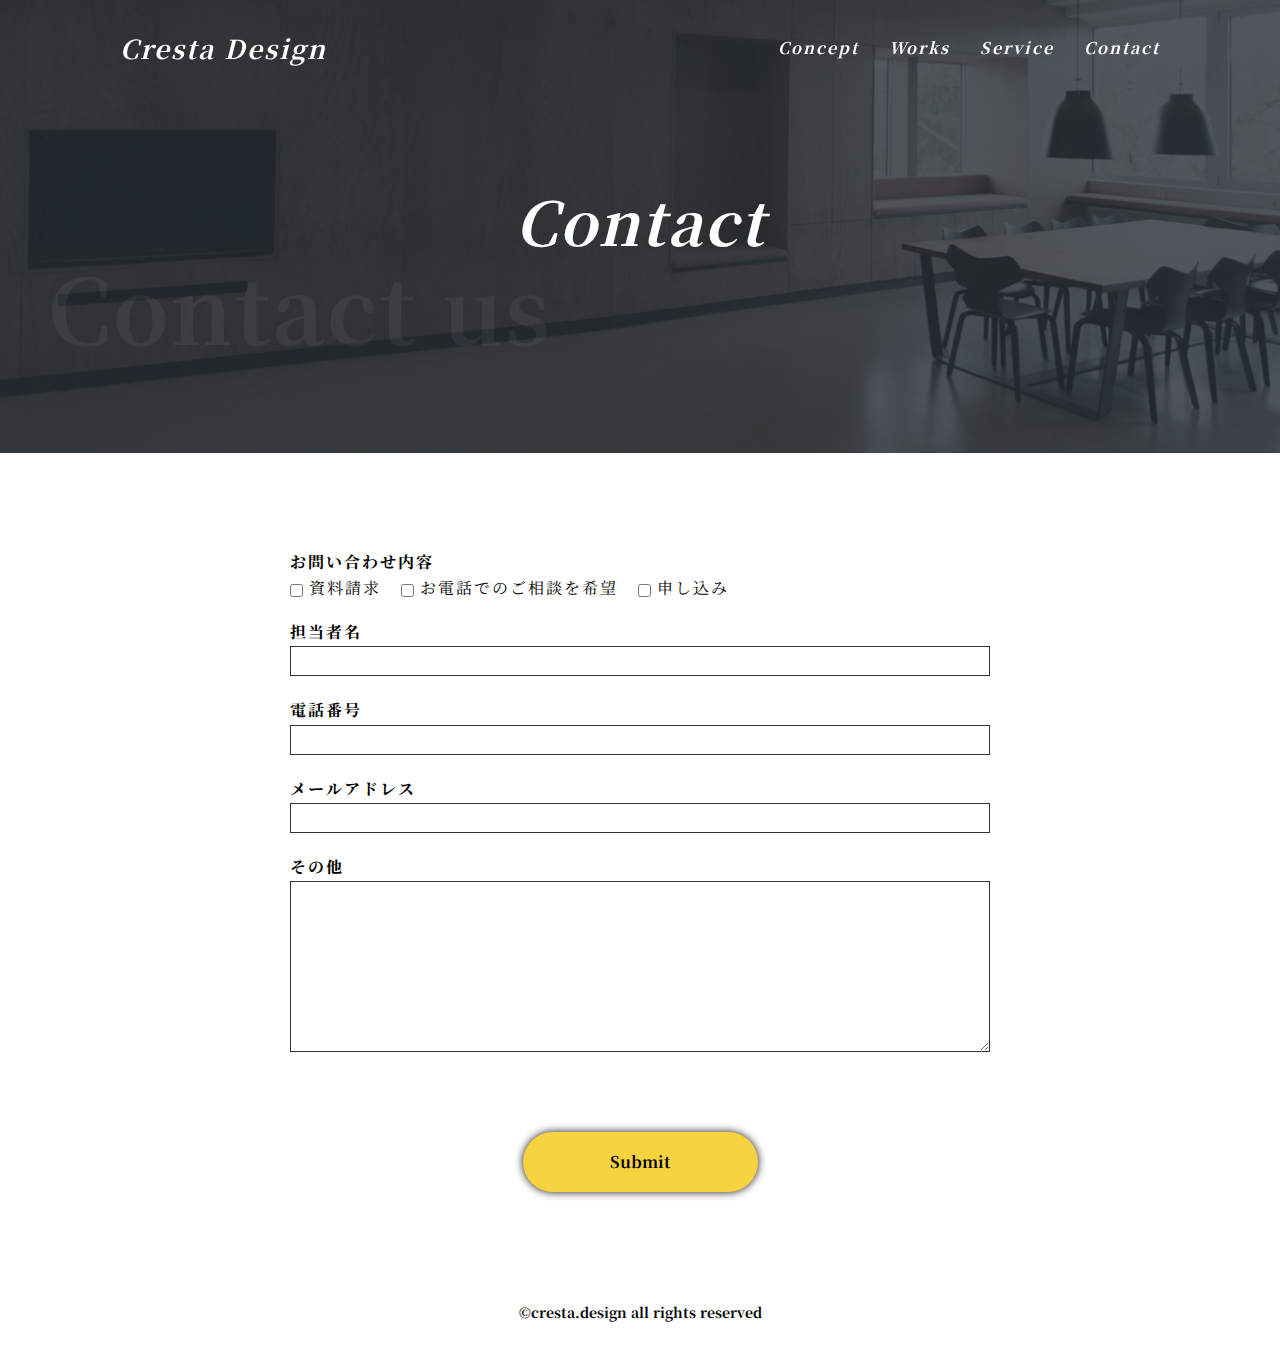
<file: docs/contact.html>
<DOCTYPE! html>
  <html lang="ja">
    <head>
      <meta charset="UTF-8" />
      <meta name="robots" content="noindex, nofollow" />
      <meta
        name="viewport"
        content="width=device-width, initial-scale=1.0, minimum-scale=1.0"
      />
      <title>cresta_second ContactPage</title>
      <link
        href="https://fonts.googleapis.com/css2?family=Noto+Serif+JP:wght@400;500;600;700&family=Noto+Serif:ital,wght@0,400;0,700;1,400;1,700&display=swap"
        rel="stylesheet"
      />
      <link rel="stylesheet" href="css/destyle.css" />
      <link rel="stylesheet" href="css/contact_page.css" />
    </head>
    <body>
      <header class="header">
        <div class="header-wrapper">
          <div class="header-logo"><a href="index.html">Cresta Design</a></div>
          <div class="header-nav">
            <ul>
              <li class="nav-item"><a href="index.html#concept">Concept</a></li>
              <li class="nav-item"><a href="index.html#works">Works</a></li>
              <li class="nav-item"><a href="index.html#service">Service</a></li>
              <li class="nav-item"><a href="index.html#contact">Contact</a></li>
            </ul>
          </div>
          <div class="header-humberger">
            <div class="header-humberger-area">
              <span></span><span></span><span></span>
            </div>
          </div>
          <div class="humberger-modal">
            <ul class="humberger-nav-list">
              <li class="humberger-nav-item">
                <a href="index.html#concept" id="humberger-nav-item-link"
                  >Concept</a
                >
              </li>
              <li class="humberger-nav-item">
                <a href="index.html#works" id="humberger-nav-item-link"
                  >Works</a
                >
              </li>
              <li class="humberger-nav-item">
                <a href="index.html#service" id="humberger-nav-item-link"
                  >Service</a
                >
              </li>
              <li class="humberger-nav-item">
                <a href="index.html#contact" id="humberger-nav-item-link"
                  >Contact</a
                >
              </li>
            </ul>
          </div>
        </div>
      </header>
      <section class="first-view">
        <a class="first-view-area" href="index.html#contact">
          <p class="contact-title">Contact</p>
          <p class="section-title-our">Contact us</p>
        </a>
      </section>
      <section class="contact">
        <form class="contact-form">
          <div class="contact-form-container type">
            <p class="heading">お問い合わせ内容</p>
            <div class="type-list">
              <div class="type-item">
                <input type="checkbox" id="check-01" name="document" />
                <label for="check-01">資料請求</label>
              </div>
              <div class="type-item">
                <input type="checkbox" id="check-02" name="phone-call" />
                <label for="check-02">お電話でのご相談を希望</label>
              </div>
              <div class="type-item">
                <input type="checkbox" id="check-03" name="sign-up" />
                <label for="check-03">申し込み</label>
              </div>
            </div>
          </div>
          <div class="contact-form-container name">
            <p class="heading">担当者名</p>
            <input type="text" />
          </div>
          <div class="contact-form-container phone">
            <p class="heading">電話番号</p>
            <input type="text" />
          </div>
          <div class="contact-form-container mail">
            <p class="heading">メールアドレス</p>
            <input type="text" />
          </div>
          <div class="contact-form-container textarea">
            <p class="heading">その他</p>
            <textarea
              name="contact-content"
              id="contact-textarea"
              cols="30"
              rows="10"
            ></textarea>
          </div>
          <input type="submit" class="button" value="Submit" />
        </form>
      </section>
      <footer class="footer">
        <p class="footer-text">©︎cresta.design all rights reserved</p>
      </footer>
      <script
        src="https://code.jquery.com/jquery-3.6.1.min.js"
        integrity="sha256-o88AwQnZB+VDvE9tvIXrMQaPlFFSUTR+nldQm1LuPXQ="
        crossorigin="anonymous"
      ></script>
      <script src="js/main.js"></script>
    </body></html
></DOCTYPE!>
</file>
<file: docs/css/contact_page.css>
@charset "UTF-8";
@import url("https://fonts.googleapis.com/css2?family=Noto+Serif+JP:wght@400;500;600;700&family=Noto+Serif:ital,wght@0,400;0,700;1,400;1,700&display=swap");
html {
  font-size: 62.5%;
  font-family: "Noto Serif JP", "Noto Serif", メイリオ, sans-serif;
  font-weight: bold;
}
body {
  background-color: #fff;
  letter-spacing: 2px;
}

/*--------------------------
    HEADER
----------------------------*/
.header {
  height: 96px;
  position: fixed;
  top: 0;
  left: 0;
  right: 0;
  z-index: 10;
  color: #fff;
  font-style: italic;
}
/*scrollTopが752-96=656 をすぎるとこのクラスを付加*/
.header-bg-dark {
  background-color: #282f35;
}
.header-wrapper {
  display: flex;
  margin: auto 120px;
  justify-content: space-between;
  align-items: center;
  position: absolute;
  top: 0;
  right: 0;
  bottom: 0;
  left: 0;
}
.header-logo {
  font-size: 2.6rem;
}
.header-nav ul {
  display: flex;
  flex-direction: row;
  font-size: 1.6rem;
}
.header-nav .nav-item {
  display: inline-block;
  margin-left: 30px;
}

/*--------------------------
    FIRST VIEW
----------------------------*/
.first-view {
  width: 100%;
  height: 453px;
  background: url(../img/contact-page-bgi@2x.jpg) no-repeat;
  background-position: center;
  background-size: cover;
  padding-top: 96px;
}
.first-view-area {
  display: block;
  padding-top: 90px;
  width: 100%;
  height: 357px;
}
.contact-title {
  font-size: 6rem;
  color: #fff;
  font-style: italic;
  text-align: center;
}
.section-title-our {
  margin-left: 48px;
  color: #fff;
  opacity: 5%;
  font-size: 9rem;
}
.header-humberger {
  display: none;
}
.humberger-modal {
  display: none;
}

/*--------------------------
    CONTACT
----------------------------*/
.contact {
  width: 100%;
  background-color: #fff;
  padding-top: 100px;
  padding-bottom: 80px;
}
.contact-form {
  margin: 0 auto;
  max-width: 700px;
  width: 95%;
}
.contact-form-container {
  width: 100%;
  margin-bottom: 25px;
}
.contact-form-container .heading {
  font-size: 1.6rem;
}
.type-list {
  margin-top: 8px;
  display: flex;
  justify-content: flex-start;
  list-style: none;
}
.type-item {
  margin-right: 20px;
  font-size: 1.6rem;
  font-family: "Noto Serif JP";
  font-weight: normal;
}
.contact-form-container input[type="text"] {
  border: 1px solid #333;
  padding: 5px;
  font-size: 1.4rem;
  font-weight: normal;
  display: block;
  margin-top: 5px;
  width: 100%;
  height: 30px;
}
.contact-form-container textarea {
  padding: 5px;
  font-size: 1.4rem;
  font-weight: normal;
  width: 100%;
  height: 171px;
  border: 1px solid #333;
  margin-top: 5px;
}
.contact-form input[type="submit"] {
  display: block;
  margin: 80px auto 0;
  width: 235px;
  height: 60px;
  border-radius: 30px;
  background-color: #f7d43f;
  box-shadow: 0 0 8px #1b1310;
  text-align: center;
  font-size: 1.6rem;
  font-weight: bold;
  line-height: 3.75;
}
.contact-form input[type="submit"]:hover {
  opacity: 0.8;
}

/*--------------------------
    FOOTER
----------------------------*/
.footer {
  background-color: #fff;
  height: 80px;
  display: flex;
  justify-content: center;
  align-items: center;
}
.footer-text {
  font-size: 1.4rem;
  text-align: center;
  letter-spacing: 0;
}

/*--------------------------
    MEDIA SCREEN
----------------------------*/
@media (max-width: 520px) {
  /*--------------------------
        HEADER
    ----------------------------*/
  .header-wrapper {
    margin: auto 15px;
  }
  .header-nav {
    display: none;
  }
  .header-humberger {
    display: block;
    cursor: pointer;
    width: 30px;
    height: 20px;
    position: relative;
  }
  .header-humberger-area {
    width: 100%;
    height: 100%;
    position: absolute;
    z-index: 150;
  }
  .header-humberger-area a {
    width: 100%;
    height: 100%;
  }
  .header-humberger-area span {
    display: inline-block;
    transition: all 0.4s;
    position: absolute;
    left: 0px;
    height: 3px;
    border-radius: 2px;
    background-color: #fff;
    width: 100%;
  }
  .header-humberger-area span:nth-of-type(1) {
    top: 0;
  }
  .header-humberger-area span:nth-of-type(2) {
    top: 8.5px;
  }
  .header-humberger-area span:nth-of-type(3) {
    bottom: 0;
  }
  .header-humberger.active span:nth-of-type(1) {
    top: 3px;
    left: 3px;
    transform: translateY(6px) rotate(-45deg);
    width: 20px;
  }
  .header-humberger.active span:nth-of-type(2) {
    opacity: 0;
  }
  .header-humberger.active span:nth-of-type(3) {
    top: 15px;
    left: 3px;
    transform: translateY(-6px) rotate(45deg);
    width: 20px;
  }
  .humberger-modal {
    display: none;
  }
  .humberger-modal.active {
    display: flex;
    background-color: #282f35;
    justify-content: center;
    align-items: center;
    position: fixed;
    top: 0;
    left: 0;
    right: 0;
    bottom: 0;
    z-index: 100;
    animation: appear 0.3s ease-in-out;
  }
  @keyframes appear {
    0% {
      opacity: 0;
    }
    100% {
      opacity: 1;
    }
  }
  .humberger-nav-list {
    display: flex;
    flex-direction: column;
    justify-content: space-around;
  }
  .humberger-nav-item a {
    font-size: 1.6rem;
    color: #fff;
    text-align: center;
    line-height: 3;
  }
  /*--------------------------
    FIRST VIEW
  ----------------------------*/
  .first-view {
    padding-top: 96px;
    height: 360px;
  }
  .first-view-area {
    padding-top: 80px;
    display: block;
    width: 100%;
    height: 264px;
  }
  .contact-title {
    font-size: 3rem;
  }
  .section-title-our {
    font-size: 4rem;
    margin-top: 40px;
  }
  /*--------------------------
    CONTACT
  ----------------------------*/
  .contact-form {
    margin: 0 15px;
    width: auto;
  }
  .type-list {
    flex-direction: column;
  }
  .type-item {
    margin: 0;
    margin-top: 10px;
  }
}
</file>
<file: docs/css/destyle.css>
/*! destyle.css v3.0.2 | MIT License | https://github.com/nicolas-cusan/destyle.css */

/* Reset box-model and set borders */
/* ============================================ */

*,
::before,
::after {
  box-sizing: border-box;
  border-style: solid;
  border-width: 0;
}

/* Document */
/* ============================================ */

/**
 * 1. Correct the line height in all browsers.
 * 2. Prevent adjustments of font size after orientation changes in iOS.
 * 3. Remove gray overlay on links for iOS.
 */

html {
  line-height: 1.15; /* 1 */
  -webkit-text-size-adjust: 100%; /* 2 */
  -webkit-tap-highlight-color: transparent; /* 3*/
}

/* Sections */
/* ============================================ */

/**
 * Remove the margin in all browsers.
 */

body {
  margin: 0;
}

/**
 * Render the `main` element consistently in IE.
 */

main {
  display: block;
}

/* Vertical rhythm */
/* ============================================ */

p,
table,
blockquote,
address,
pre,
iframe,
form,
figure,
dl {
  margin: 0;
}

/* Headings */
/* ============================================ */

h1,
h2,
h3,
h4,
h5,
h6 {
  font-size: inherit;
  font-weight: inherit;
  margin: 0;
}

/* Lists (enumeration) */
/* ============================================ */

ul,
ol {
  margin: 0;
  padding: 0;
  list-style: none;
}

/* Lists (definition) */
/* ============================================ */

dt {
  font-weight: bold;
}

dd {
  margin-left: 0;
}

/* Grouping content */
/* ============================================ */

/**
 * 1. Add the correct box sizing in Firefox.
 * 2. Show the overflow in Edge and IE.
 */

hr {
  box-sizing: content-box; /* 1 */
  height: 0; /* 1 */
  overflow: visible; /* 2 */
  border-top-width: 1px;
  margin: 0;
  clear: both;
  color: inherit;
}

/**
 * 1. Correct the inheritance and scaling of font size in all browsers.
 * 2. Correct the odd `em` font sizing in all browsers.
 */

pre {
  font-family: monospace, monospace; /* 1 */
  font-size: inherit; /* 2 */
}

address {
  font-style: inherit;
}

/* Text-level semantics */
/* ============================================ */

/**
 * Remove the gray background on active links in IE 10.
 */

a {
  background-color: transparent;
  text-decoration: none;
  color: inherit;
}

/**
 * 1. Remove the bottom border in Chrome 57-
 * 2. Add the correct text decoration in Chrome, Edge, IE, Opera, and Safari.
 */

abbr[title] {
  text-decoration: underline dotted; /* 2 */
}

/**
 * Add the correct font weight in Chrome, Edge, and Safari.
 */

b,
strong {
  font-weight: bolder;
}

/**
 * 1. Correct the inheritance and scaling of font size in all browsers.
 * 2. Correct the odd `em` font sizing in all browsers.
 */

code,
kbd,
samp {
  font-family: monospace, monospace; /* 1 */
  font-size: inherit; /* 2 */
}

/**
 * Add the correct font size in all browsers.
 */

small {
  font-size: 80%;
}

/**
 * Prevent `sub` and `sup` elements from affecting the line height in
 * all browsers.
 */

sub,
sup {
  font-size: 75%;
  line-height: 0;
  position: relative;
  vertical-align: baseline;
}

sub {
  bottom: -0.25em;
}

sup {
  top: -0.5em;
}

/* Replaced content */
/* ============================================ */

/**
 * Prevent vertical alignment issues.
 */

svg,
img,
embed,
object,
iframe {
  vertical-align: bottom;
}

/* Forms */
/* ============================================ */

/**
 * Reset form fields to make them styleable.
 * 1. Make form elements stylable across systems iOS especially.
 * 2. Inherit text-transform from parent.
 */

button,
input,
optgroup,
select,
textarea {
  -webkit-appearance: none; /* 1 */
  appearance: none;
  vertical-align: middle;
  color: inherit;
  font: inherit;
  background: transparent;
  padding: 0;
  margin: 0;
  border-radius: 0;
  text-align: inherit;
  text-transform: inherit; /* 2 */
}

/**
 * Reset radio and checkbox appearance to preserve their look in iOS.
 */

[type="checkbox"] {
  -webkit-appearance: checkbox;
  appearance: checkbox;
}

[type="radio"] {
  -webkit-appearance: radio;
  appearance: radio;
}

/**
 * Correct cursors for clickable elements.
 */

button,
[type="button"],
[type="reset"],
[type="submit"] {
  cursor: pointer;
}

button:disabled,
[type="button"]:disabled,
[type="reset"]:disabled,
[type="submit"]:disabled {
  cursor: default;
}

/**
 * Improve outlines for Firefox and unify style with input elements & buttons.
 */

:-moz-focusring {
  outline: auto;
}

select:disabled {
  opacity: inherit;
}

/**
 * Remove padding
 */

option {
  padding: 0;
}

/**
 * Reset to invisible
 */

fieldset {
  margin: 0;
  padding: 0;
  min-width: 0;
}

legend {
  padding: 0;
}

/**
 * Add the correct vertical alignment in Chrome, Firefox, and Opera.
 */

progress {
  vertical-align: baseline;
}

/**
 * Remove the default vertical scrollbar in IE 10+.
 */

textarea {
  overflow: auto;
}

/**
 * Correct the cursor style of increment and decrement buttons in Chrome.
 */

[type="number"]::-webkit-inner-spin-button,
[type="number"]::-webkit-outer-spin-button {
  height: auto;
}

/**
 * 1. Correct the outline style in Safari.
 */

[type="search"] {
  outline-offset: -2px; /* 1 */
}

/**
 * Remove the inner padding in Chrome and Safari on macOS.
 */

[type="search"]::-webkit-search-decoration {
  -webkit-appearance: none;
}

/**
 * 1. Correct the inability to style clickable types in iOS and Safari.
 * 2. Fix font inheritance.
 */

::-webkit-file-upload-button {
  -webkit-appearance: button; /* 1 */
  font: inherit; /* 2 */
}

/**
 * Clickable labels
 */

label[for] {
  cursor: pointer;
}

/* Interactive */
/* ============================================ */

/*
 * Add the correct display in Edge, IE 10+, and Firefox.
 */

details {
  display: block;
}

/*
 * Add the correct display in all browsers.
 */

summary {
  display: list-item;
}

/*
 * Remove outline for editable content.
 */

[contenteditable]:focus {
  outline: auto;
}

/* Tables */
/* ============================================ */

/**
1. Correct table border color inheritance in all Chrome and Safari.
*/

table {
  border-color: inherit; /* 1 */
  border-collapse: collapse;
}

caption {
  text-align: left;
}

td,
th {
  vertical-align: top;
  padding: 0;
}

th {
  text-align: left;
  font-weight: bold;
}
</file>
